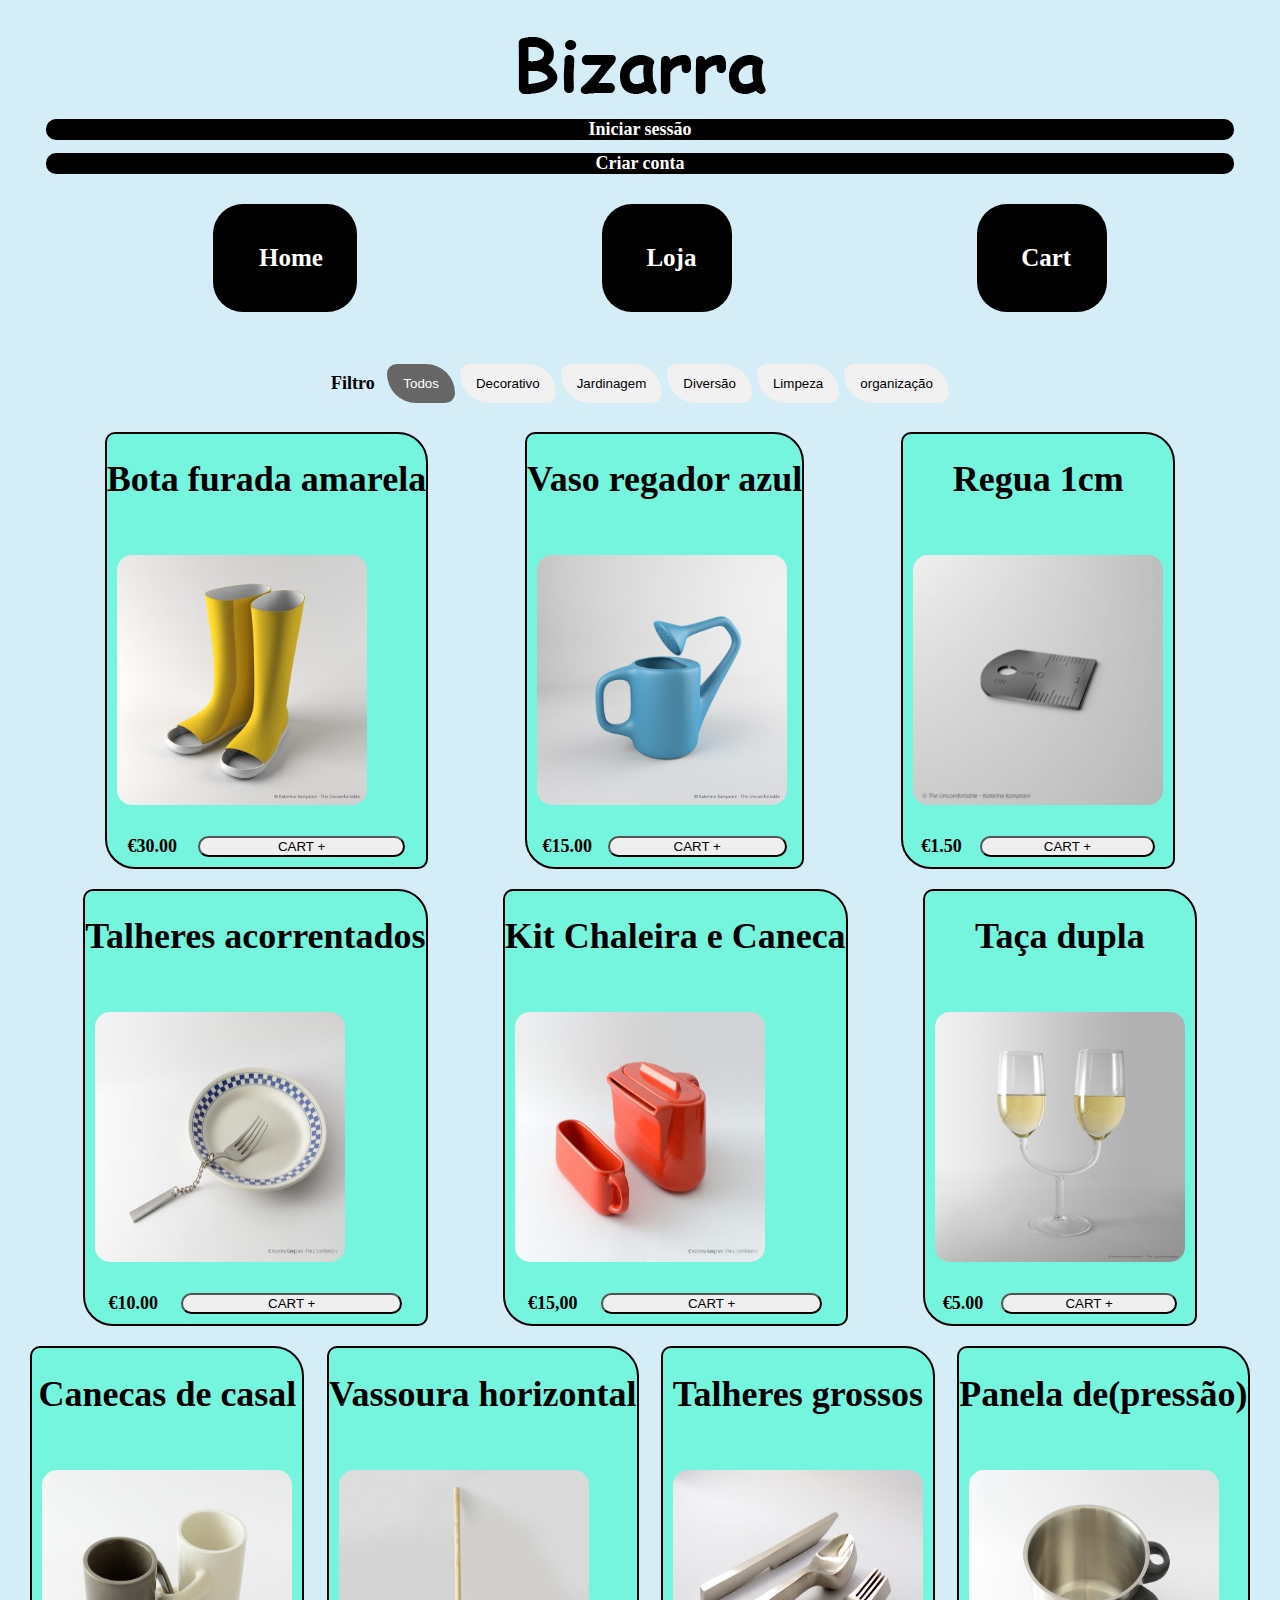
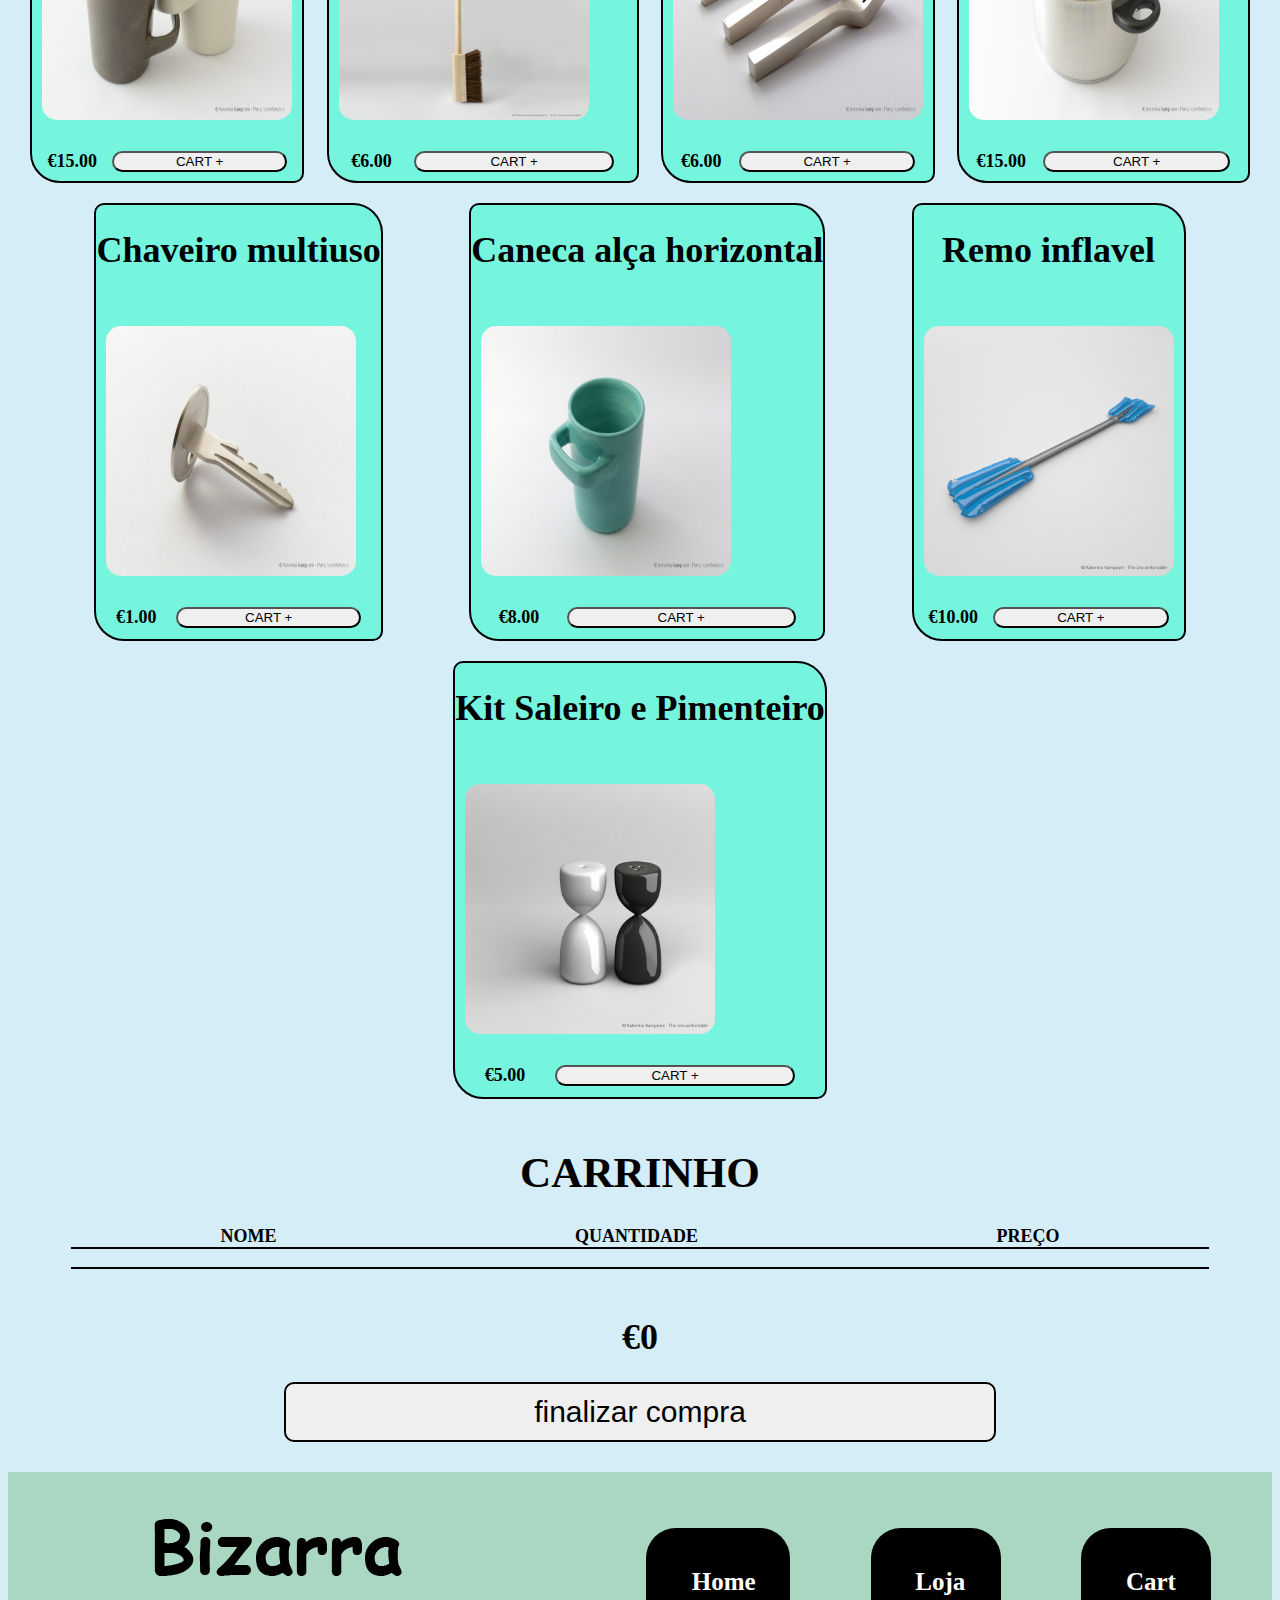
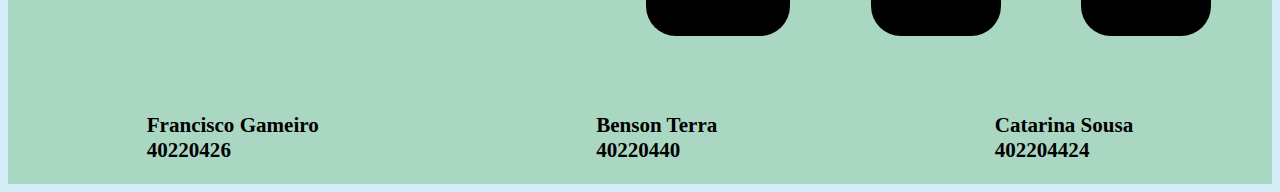
<file: index.html>
<!DOCTYPE html>
<html lang="en">
    <head>
        <meta charset="UTF-8">
        <meta http-equiv="X-UA-Compatible" content="IE=edge">
        <meta name="viewport" content="width=device-width, initial-scale=1.0">
        <title>Tec Web</title>
        <link href="/stylesheet/StyleSheet.css" rel="stylesheet">
        <link href="/stylesheet/topnav.css" rel="stylesheet">
        <link href="/stylesheet/cart.css" rel="stylesheet">
        <link href="/stylesheet/auxilio.css" rel="stylesheet" >
    </head>

    <body>
        <header>
            <div class="customHeader">
                <div id="header-conta" style="background-color: #D4EDF7;">
                    <img id="logotipoBizarra" src="imagens/logoBizarra.png" alt="logo">
                    <div id="containerConta">
                        <a href="login.html" class = "detail">Iniciar sessão</a>
                        <a href="register.html" class = "detail">Criar conta</a>
                    </div>
                </div>

                <nav id="topnav">
                    <ul>
                        <li><a id="homeBtn" href="index.html">Home</a></li>
                        <li><a id="lojaBtn" href="#produtoLista">Loja</a></li>
                        <li><a id="cartBtn" href="#shoppingCart">Cart</a></li>
                    </ul>
                </nav>
            </div>
        </header>
        
        <main id="structure">

            <div  id="centerSide">
                <section>

                    <div id="produtosTituloPrincipal">
                        <p>Filtro</p>
                        <div id="botoesFiltragem">

                            <button id="btn1" class="btn active">Todos</button>
                            <button id="btn2" class="btn">Decorativo</button>
                            <button id="btn3" class="btn">Jardinagem</button>
                            <button id="btn4" class="btn">Diversão</button>
                            <button id="btn5" class="btn">Limpeza</button>
                            <button id="btn6" class="btn">organização</button>

                        </div>
                    </div>
    
                    <div id="produtoLista">
                        <div class="produto decorativo"> <!-- parentElement.parentElement -->
                            <div id="produtoTitulo">
                                <h1 class="titulo">Bota furada amarela</h1>
                            </div>
                            <a href="produto.html?produto=01"><img src="/imagens/20_boots.jpg" id="produtoFoto" class="foto" alt="Bota furada amarale"></a>
                            <div id="produtoDescriçao"> <!-- parentElement -->
                                <span class="preco">€30.00</span>
                                <button type="button" id="produtoDescriçaoBtn"  class="btnAdd">CART +</button>
                            </div>
                        </div>

                        <div class="produto jardinagem">
                            <div id="produtoTitulo">
                                <h1 class="titulo">Vaso regador azul</h1>
                            </div>
                            <a href="produto.html?produto=02"><img src="imagens/18_watering_can.jpg" id="produtoFoto" class="foto" alt="foto temporaria"></a>
                            <div id="produtoDescriçao">
                                <span class="preco">€15.00</span>
                                <button type="button" id="produtoDescriçaoBtn"  class="btnAdd">CART +</button>
                            </div>
                        </div>

                        <div class="produto diversao">
                            <div id="produtoTitulo">
                                <h1 class="titulo">Regua 1cm</h1>
                            </div>
                            <a href="produto.html?produto=03"><img src="imagens/Ruler-1024x1024.jpg" id="produtoFoto" class="foto" alt="foto temporaria"></a>
                            <div id="produtoDescriçao">
                                <span class="preco">€1.50</span>
                                <button type="button" id="produtoDescriçaoBtn"  class="btnAdd">CART +</button>

                            </div>
                        </div>

                        <div class="produto decorativo">
                            <div id="produtoTitulo">
                                <h1 class="titulo">Talheres acorrentados</h1>
                            </div>
                            <a href="produto.html?produto=04"><img src="imagens/chain_fork_01_p-1024x684.jpg" id="produtoFoto" class="foto" alt="foto temporaria"></a>
                            <div id="produtoDescriçao">
                                <span class="preco">€10.00</span>
                                <button type="button" id="produtoDescriçaoBtn"  class="btnAdd">CART +</button>

                            </div>
                        </div>

                        <div class="produto jardinagem  decorativo">
                            <div id="produtoTitulo">
                                <h1 class="titulo">Kit Chaleira e Caneca</h1>
                            </div>
                            <a href="produto.html?produto=05"><img src="imagens/teaset_01_p-1024x687.jpg" id="produtoFoto" class="foto" alt="foto temporaria"></a>
                            <div id="produtoDescriçao">
                                <span class="preco">€15,00</span>
                                <button type="button" id="produtoDescriçaoBtn"  class="btnAdd">CART +</button>

                            </div>
                        </div>

                        <div class="produto decorativo">
                            <div id="produtoTitulo">
                                <h1 class="titulo">Taça dupla</h1>
                            </div>
                            <a href="produto.html?produto=06"><img src="imagens/champagne_01_p-1116x1489.jpg" id="produtoFoto" class="foto" alt="foto temporaria"></a>
                            <div id="produtoDescriçao">
                                <span class="preco">€5.00</span>
                                <button type="button" id="produtoDescriçaoBtn"  class="btnAdd">CART +</button>

                            </div>
                        </div>

                        <div class="produto jardinagem decorativo">
                            <div id="produtoTitulo">
                                <h1 class="titulo">Canecas de casal</h1> <!-- PRISÃO -->
                            </div>
                            <a href="produto.html?produto=07"><img src="imagens/mugs_01_p-1024x692.jpg" id="produtoFoto" class="foto" alt="foto temporaria"></a>
                            <div id="produtoDescriçao">
                                <span class="preco">€15.00</span>
                                <button type="button" id="produtoDescriçaoBtn"  class="btnAdd">CART +</button>

                            </div>
                        </div>

                        <div class="produto limpeza">
                            <div id="produtoTitulo">
                                <h1 class="titulo">Vassoura horizontal</h1>
                            </div>
                            <a href="produto.html?produto=08"><img src="imagens/broom_03_p-1116x1682.jpg" id="produtoFoto" class="foto" alt="foto temporaria"></a>
                            <div id="produtoDescriçao">
                                <span class="preco">€6.00</span>
                                <button type="button" id="produtoDescriçaoBtn"  class="btnAdd">CART +</button>

                            </div>
                        </div>

                        <div class="produto decorativo">
                            <div id="produtoTitulo">
                                <h1 class="titulo">Talheres grossos</h1>
                            </div>
                            <a href="produto.html?produto=09"><img src="imagens/thick_set_01_p-1024x687.jpg" id="produtoFoto" class="foto" alt="foto temporaria"></a>
                            <div id="produtoDescriçao">
                                <span class="preco">€6.00</span>
                                <button type="button" id="produtoDescriçaoBtn"  class="btnAdd">CART +</button>

                            </div>
                        </div>

                        <div class="produto diversao">
                            <div id="produtoTitulo">
                                <h1 class="titulo">Panela de(pressão)</h1><!--Ideia do colega, não minha. ass: programador-->
                            </div>
                            <a href="produto.html?produto=10"><img src="imagens/pot_01_p-1024x685.jpg" id="produtoFoto" class="foto" alt="foto temporaria"></a>
                            <div id="produtoDescriçao">
                                <span class="preco">€15.00</span>
                                <button type="button" id="produtoDescriçaoBtn"  class="btnAdd">CART +</button>

                            </div>
                        </div>

                        <div class="produto decorativo organizacao">
                            <div id="produtoTitulo">
                                <h1 class="titulo">Chaveiro multiuso</h1>
                            </div>
                            <a href="produto.html?produto=11"><img src="imagens/key_01_p-1024x685.jpg" id="produtoFoto" class="foto" alt="foto temporaria"></a>
                            <div id="produtoDescriçao">
                                <span class="preco">€1.00</span>
                                <button type="button" id="produtoDescriçaoBtn"  class="btnAdd">CART +</button>

                            </div>
                        </div>

                        <div class="produto diversao">
                            <div id="produtoTitulo">
                                <h1 class="titulo">Caneca alça horizontal</h1>
                            </div>
                            <a href="produto.html?produto=12"><img src="imagens/mug_01_p-1024x694.jpg" id="produtoFoto" class="foto" alt="foto temporaria"></a>
                            <div id="produtoDescriçao">
                                <span class="preco">€8.00</span>
                                <button type="button" id="produtoDescriçaoBtn"  class="btnAdd">CART +</button>

                            </div>
                        </div>
                        
                        <div class="produto diversao">
                            <div id="produtoTitulo">
                                <h1 class="titulo">Remo inflavel</h1>
                            </div>
                            <a href="produto.html?produto=13"><img src="imagens/15_paddle.jpg" id="produtoFoto" class="foto" alt="foto temporaria"></a>
                            <div id="produtoDescriçao">
                                <span class="preco">€10.00</span>
                                <button type="button" id="produtoDescriçaoBtn"  class="btnAdd">CART +</button>

                            </div>
                        </div>
                        
                        <div class="produto diversao organizacao">
                            <div id="produtoTitulo">
                                <h1 class="titulo">Kit Saleiro e Pimenteiro</h1>
                            </div>
                            <a href="produto.html?produto=14"><img src="imagens/13_shakers.jpg" id="produtoFoto" class="foto" alt="foto temporaria"></a>
                            <div id="produtoDescriçao">
                                <span class="preco">€5.00</span>
                                <button type="button" id="produtoDescriçaoBtn"  class="btnAdd">CART +</button>

                            </div>
                        </div>
                    </div>

                </section>

                <section>

                    <div class="carrinho" id="shoppingCart">

                        <div class="carrinhoTitulo">
                            <h1>CARRINHO</h1>
                        </div>

                        <div class="carrinhoInfo">
                            <span>NOME</span>
                            <span>QUANTIDADE</span>
                            <span>PREÇO</span>
                        </div>

                        <div class="carinhoProdutos"> <!--cart items-->

                        </div>

                    </div>

                    <div class="fim">
                        
                        <h1 class="valorTotal">€0</h1>
                        <button class="finishCart">finalizar compra</button>
                        <!--<div>
                            <input type="checkbox" class="check" id="check">
                            <label style="margin-bottom: 2%;font-size: 25px;">Você confirma a compra?</label>
                        </div>-->
                        
                    
                    </div>

                </section>
            </div>
            
        </main>

        <footer id="endSite">

            <div class="endSiteDiv1">
                <div class="divFlex">
                    <img src="imagens/logoBizarra.png" alt="">
                </div>
                <div class="divFlex">
                    <nav id="topnav">
                        <ul>
                            <li><a id="homeBtn" href="index.html">Home</a></li>
                            <li><a id="lojaBtn" href="#produtoLista">Loja</a></li>
                            <li><a id="cartBtn" href="#shoppingCart">Cart</a></li>
                        </ul>
                    </nav>
                </div>
            </div>

            <div class="endSiteDiv2">
                <h3>Francisco Gameiro<br>40220426</h3>
                <h3>Benson  Terra<br>40220440</h3>
                <h3>Catarina Sousa<br>402204424</h3>
            </div>

        </footer>
        <script src="/JavaScript/filtro.js"></script>
        <script src="/JavaScript/teste.js"></script>
        <script src="/JavaScript/carrinho.js"></script>
    </body>
    
</html>
</file>
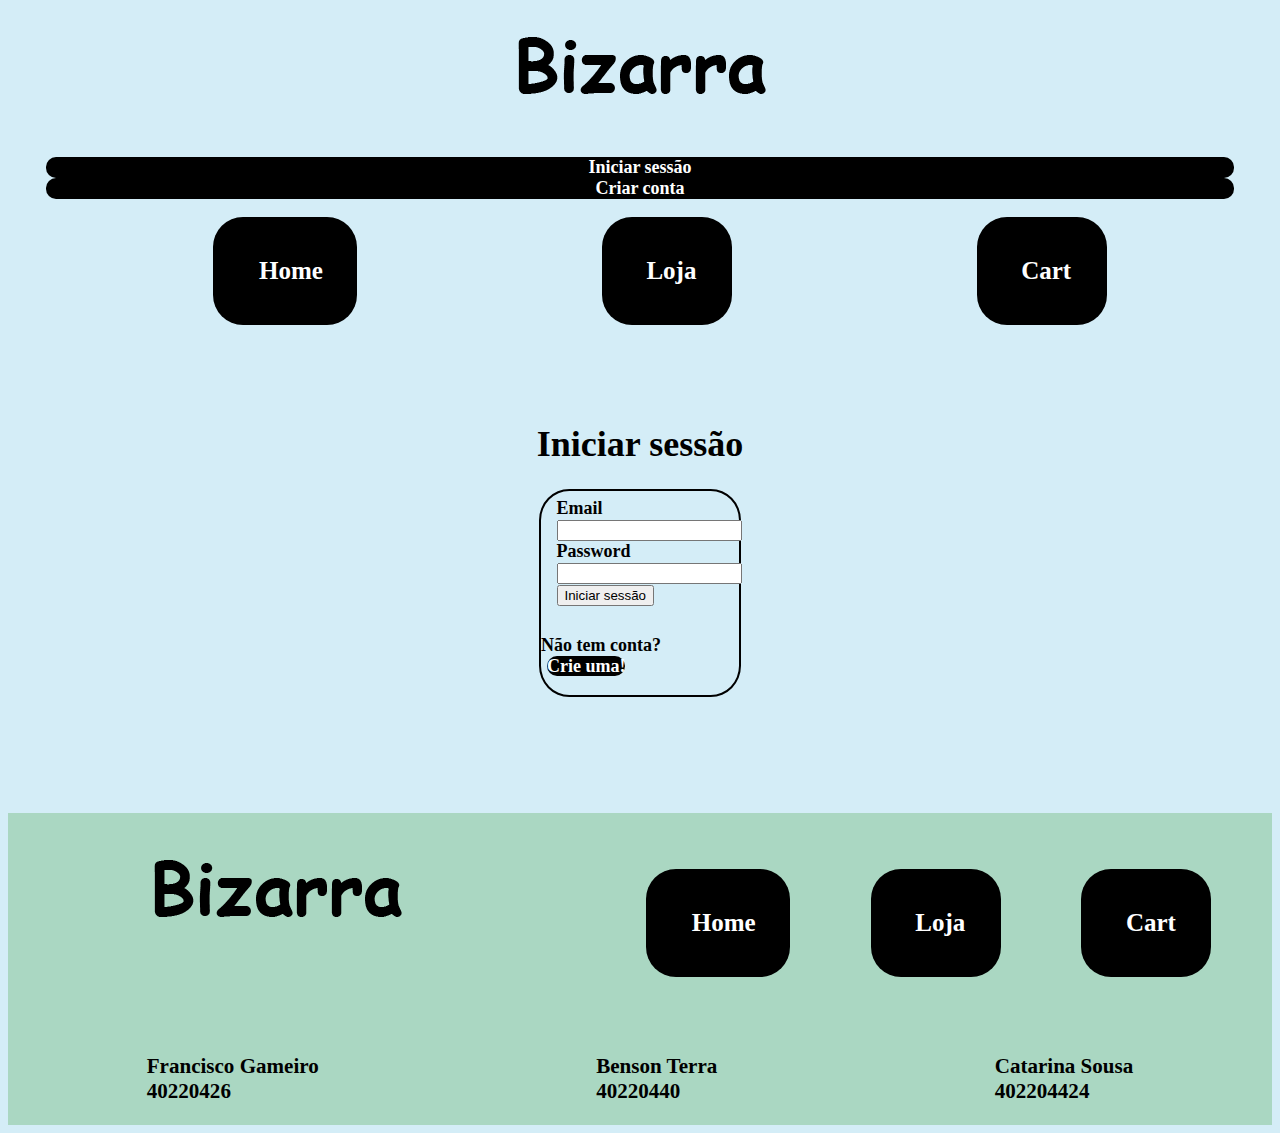
<file: login.html>
<!DOCTYPE html>
<html lang="en">
<head>
    <meta charset="UTF-8">
    <meta http-equiv="X-UA-Compatible" content="IE=edge">
    <meta name="viewport" content="width=device-width, initial-scale=1.0">
    <title>Iniciar sessão</title>
    <link href="stylesheet/login.css" rel="stylesheet">
    <script src="JavaScript/login.js"></script>
    <link href="/stylesheet/StyleSheet.css" rel="stylesheet">
    <link href="/stylesheet/topnav.css" rel="stylesheet">
    <link href="/stylesheet/cart.css" rel="stylesheet">
    <link href="/stylesheet/auxilio.css" rel="stylesheet" >
</head>
<body>
    <header>
        <div class="customHeader">
            <div id="header-conta" style="background-color: #D4EDF7;">
                <img id="logotipoBizarra" src="imagens/logoBizarra.png" alt="logo">
                <div id="containerConta">
                    <a href="login.html">Iniciar sessão</a>
                    <a href="register.html">Criar conta</a>
                </div>
            </div>

            <nav id="topnav">
                <ul>
                    <li><a id="homeBtn" href="index.html">Home</a></li>
                    <li><a id="lojaBtn" href="#produtoLista">Loja</a></li>
                    <li><a id="cartBtn" href="#shoppingCart">Cart</a></li>
                </ul>
            </nav>
        </div>
    </header>

    <div class="containerExtra">
        <div class="container">
            <div id="containerFormConta">
                <h1>Iniciar sessão</h1>
                <div id="containerFormulario">
                    <form action="" method="post" name="formulario">
                        <fieldset>
                            Email <br>
                            <input type="email" name="email" id="email" required> <br>
                            Password <br>
                            <input type="password" name="password" id="password" required> <br>
                            <input type="submit" name="submeter" id="submeter" value="Iniciar sessão">
                        </fieldset>
                    </form>
                    <p>Não tem conta?<br><a href="register.html">Crie uma!</a></p> 
                </div>
            </div>
        </div>  
    </div>
    
    <footer id="endSite">

        <div class="endSiteDiv1">
            <div class="divFlex">
                <img src="imagens/logoBizarra.png" alt="">
            </div>
            <div class="divFlex">
                <nav id="topnav">
                    <ul>
                        <li><a id="homeBtn" href="index.html">Home</a></li>
                        <li><a id="lojaBtn" href="#produtoLista">Loja</a></li>
                        <li><a id="cartBtn" href="#shoppingCart">Cart</a></li>
                    </ul>
                </nav>
            </div>
        </div>

        <div class="endSiteDiv2">
            <h3>Francisco Gameiro<br>40220426</h3>
            <h3>Benson  Terra<br>40220440</h3>
            <h3>Catarina Sousa<br>402204424</h3>
        </div>

    </footer>
    
</body>
</html>
</file>
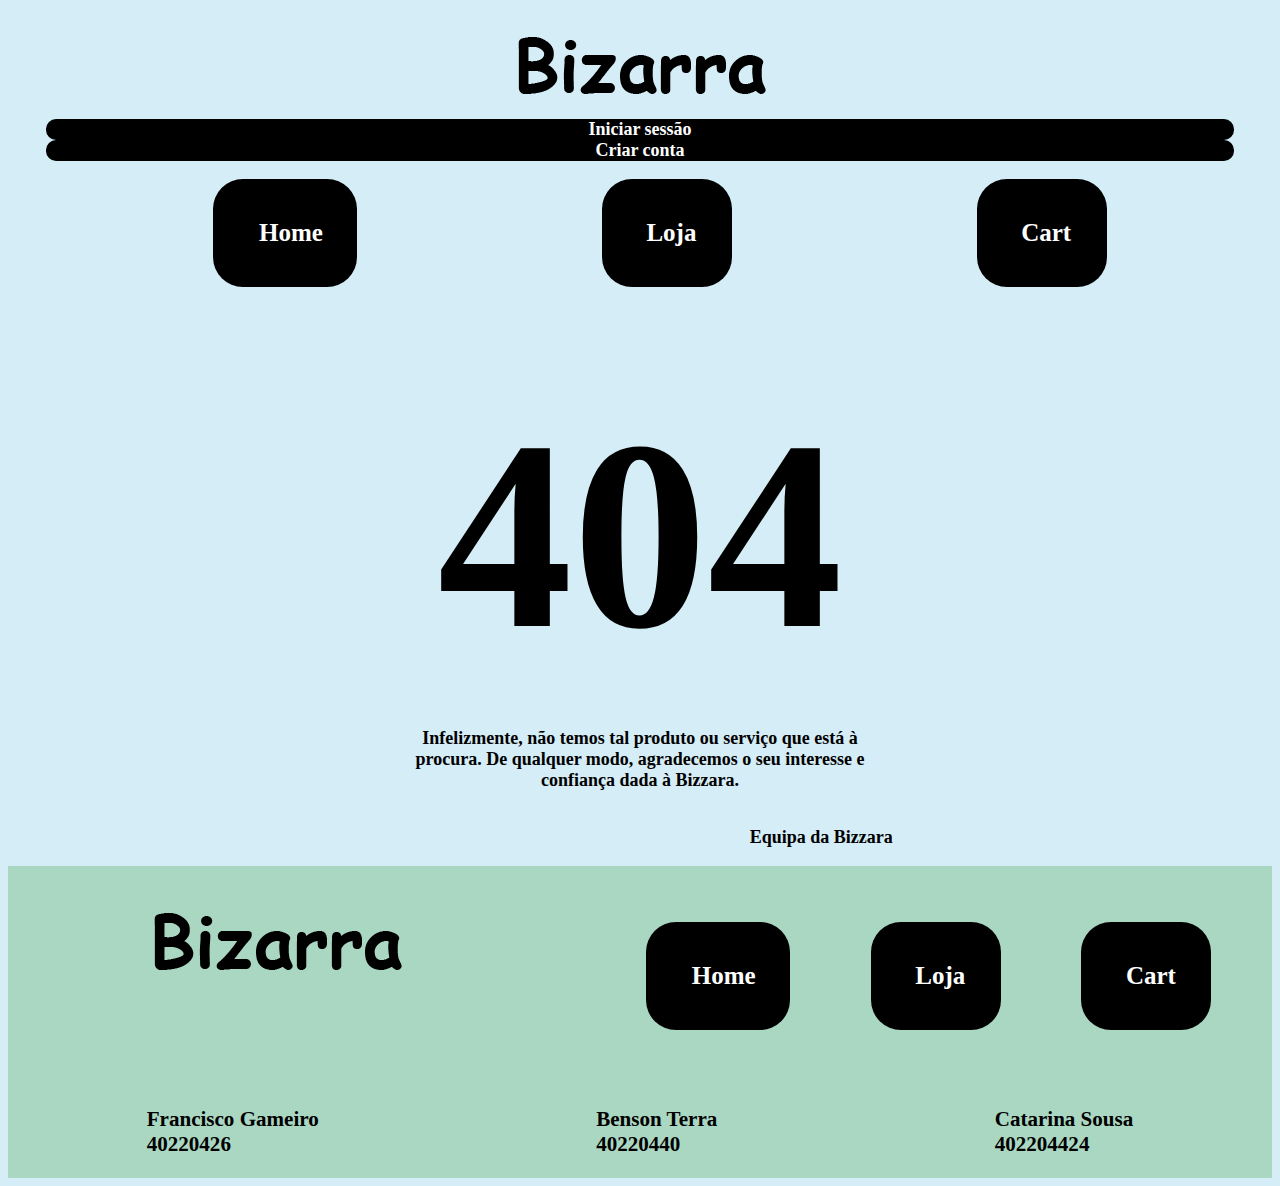
<file: produto.html>
<!DOCTYPE html>
<html lang="en">
<head>
    <meta charset="UTF-8">
    <meta http-equiv="X-UA-Compatible" content="IE=edge">
    <meta name="viewport" content="width=device-width, initial-scale=1.0">
    <title id="tituloProduto">Document</title>
    <link rel="stylesheet" href="stylesheet/produto.css">
    <link href="/stylesheet/StyleSheet.css" rel="stylesheet">
    <link href="/stylesheet/topnav.css" rel="stylesheet">
    <link href="/stylesheet/cart.css" rel="stylesheet">
    <link href="/stylesheet/auxilio.css" rel="stylesheet" >
</head>
<body>
    <header>
        <div class="customHeader">
            <div id="header-conta" style="background-color: #D4EDF7;">
                <img id="logotipoBizarra" src="imagens/logoBizarra.png" alt="logo">
                <div id="containerConta">
                    <a href="login.html">Iniciar sessão</a>
                    <a href="register.html">Criar conta</a>
                </div>
            </div>

            <nav id="topnav">
                <ul>
                    <li><a id="homeBtn" href="index.html">Home</a></li>
                    <li><a id="lojaBtn" href="#produtoLista">Loja</a></li>
                    <li><a id="cartBtn" href="#shoppingCart">Cart</a></li>
                </ul>
            </nav>
        </div>
    </header>

<div id="containerProduto">
    <div id="containerProdutoDestacado">
        <div id="subcontainerInfosBasicas">
            <h1 id="nomeProdutoDestacado">Nome do produto</h1>
            <h4 id="avaliacaoProdutoDestacado">Avaliação: 0.0</h4>  
        </div>
        <div id="subcontainerInfosProdutoDestacado">
            <img id="imagemProdutoDestacado" src="https://via.placeholder.com/500x400" alt="placeholder">
            <div id="caixa">
                <div id="subcontainerCaixa">
                    <div id="subcontainerPrecos">
                    <h3 style="visibility: hidden;" id="precoOriginalProdutoDestacado">Preço original: 00,00€</h3>
                    <h3 id="precoProdutoDestacado">00,00€</h3>
                    </div>
                    <h3 style="visibility: hidden;" id="descontoProdutoDestacado">0%</h3> 
                </div>
                
                <input id="addCarrinho" type="button", value="Adicionar ao carrinho">
                <div id="containerDescriçãoProdutoDestacado">
                    <h3>Descrição do produto:</h3>
                    <p id="descriçãoProdutoDestacado">Lorem ipsum dolor sit amet, consectetur adipisicing elit. Amet iusto unde accusamus corporis aut cupiditate animi pariatur odio fugiat. Nesciunt, quasi dolorem! Ut autem asperiores veniam voluptas aut delectus inventore.</p> 
                </div>
            </div>
            
        </div>
        <h2>Detalhes</h2>
        <p id="detalhesProdutoDestacado">Lorem ipsum dolor sit amet consectetur adipisicing elit. Distinctio voluptates quo unde labore odit, eum deleniti! Excepturi possimus sint omnis maiores a sit qui nesciunt quidem cum! Labore, dignissimos fugit?</p>

        <h2 id="escrevaComentario">Escreva o seu comentário</h2>
        <div id="containerInserirComentários">
            <form action="" name="formAvaliacao">
                <textarea id="textAreaComentário"></textarea>
                <div id="containerPontuacao">
                    <p id="suaAvaliacao">A sua avaliação:</p>
                    <div id="containerEstrelas">
                        <label>
                            <p class="estrela">★</p><input type="radio" name="avaliação" value="1" onclick="ok()">  
                        </label>
                        <label>
                            <p class="estrela">★</p><input type="radio" name="avaliação" value="2" onclick="ok()">  
                        </label>
                        <label>
                            <p class="estrela">★</p><input type="radio" name="avaliação" value="3" onclick="ok()">  
                        </label>
                        <label>
                            <p class="estrela">★</p><input type="radio" name="avaliação" value="4" onclick="ok()">  
                        </label>
                        <label>
                            <p class="estrela">★</p><input type="radio" name="avaliação" value="5" onclick="ok()">  
                        </label>
                    </div>
                    <input type="submit", value="Acrescentar comentário"></input>
                </div>
            </form>
        </div>

        <div id="containerComentários">
            <h2 id="comentários">Comentários</h2>
            <p>Não existe quaisquer comentário.</p>
        </div>
    </div>
</div>

<footer id="endSite">

    <div class="endSiteDiv1">
        <div class="divFlex">
            <img src="imagens/logoBizarra.png" alt="">
        </div>
        <div class="divFlex">
            <nav id="topnav">
                <ul>
                    <li><a id="homeBtn" href="index.html">Home</a></li>
                    <li><a id="lojaBtn" href="#produtoLista">Loja</a></li>
                    <li><a id="cartBtn" href="#shoppingCart">Cart</a></li>
                </ul>
            </nav>
        </div>
    </div>

    <div class="endSiteDiv2">
        <h3>Francisco Gameiro<br>40220426</h3>
        <h3>Benson  Terra<br>40220440</h3>
        <h3>Catarina Sousa<br>402204424</h3>
    </div>

</footer>

<script src="JavaScript/produto.js"></script>
</body>
</html>
</file>
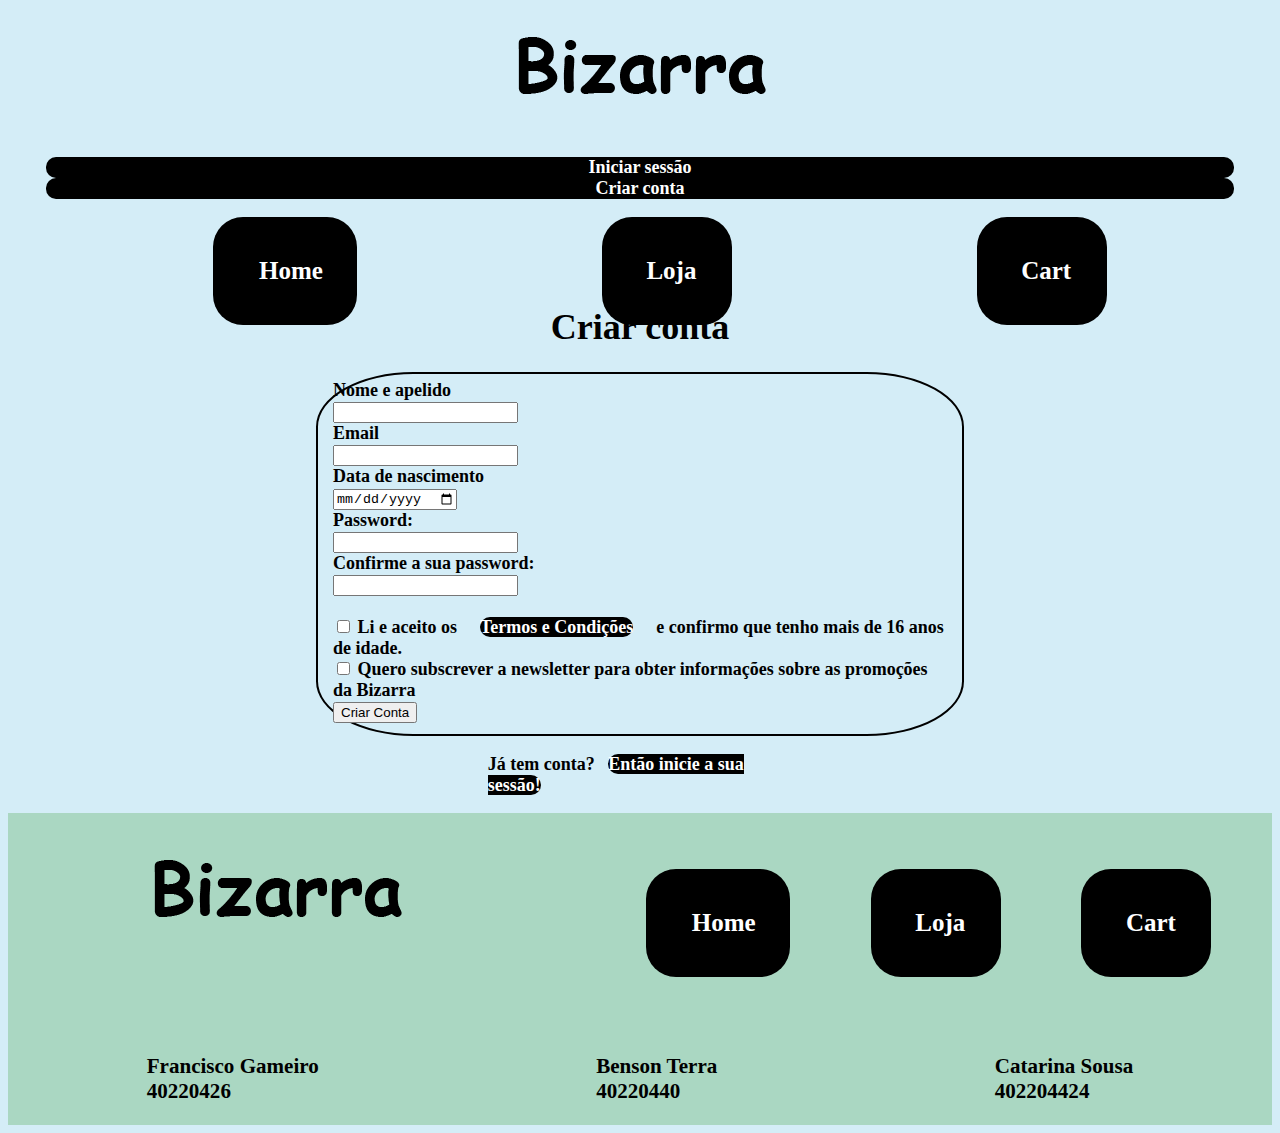
<file: register.html>
<!DOCTYPE html>
<html lang="en">
<head>
    <meta charset="UTF-8">
    <meta http-equiv="X-UA-Compatible" content="IE=edge">
    <meta name="viewport" content="width=device-width, initial-scale=1.0">
    <title>Criar conta</title>
    <link rel="stylesheet" href="stylesheet/login.css">
    <link href="/stylesheet/StyleSheet.css" rel="stylesheet">
    <link href="/stylesheet/topnav.css" rel="stylesheet">
    <link href="/stylesheet/cart.css" rel="stylesheet">
    <link href="/stylesheet/auxilio.css" rel="stylesheet" >
</head>
<body>
    <header>
        <div class="customHeader">
            <div id="header-conta" style="background-color: #D4EDF7;">
                <img id="logotipoBizarra" src="imagens/logoBizarra.png" alt="logo">
                <div id="containerConta">
                    <a href="login.html">Iniciar sessão</a>
                    <a href="register.html">Criar conta</a>
                </div>
            </div>

            <nav id="topnav">
                <ul>
                    <li><a id="homeBtn" href="index.html">Home</a></li>
                    <li><a id="lojaBtn" href="#produtoLista">Loja</a></li>
                    <li><a id="cartBtn" href="#shoppingCart">Cart</a></li>
                </ul>
            </nav>
        </div>
    </header>

    <div class="containerExtra">
        <div class="container">
            <div id="containerFormConta">
                <h1>Criar conta</h1>
                <div id="containerFormulario">
                    <form action="" method="post" name="formulario">
                        <fieldset>
                            Nome e apelido <br>
                            <input type="text" pattern="[A-Z][a-z]+\s[A-Z][a-z]+" name="nome" id="nome" required> <br>
                            Email <br>
                            <input type="email" name="email" id="email" required> <br>
                            Data de nascimento <br>
                            <input type="date" name="dataNascimento" id="dataNascimento" required> <br>
                            Password: <br>
                            <input type="password" name="password" id="password" required> <br>
                            Confirme a sua password: <br>
                            <input type="password" name="confirmarPassword" id="confirmarPassword" required> <br>
                            <br>
                            <input type="checkbox" name="termos" id="termos" required>
                            <label  for="termos">
                                Li e aceito os <a href="https://www.worten.pt/termos-e-condicoes-da-conta-online">Termos e Condições</a> e confirmo que tenho mais de 16 anos de idade.
                            </label>
                            <br>
                            <input type="checkbox" name="newsletter" id="newsletter">
                            <label  for="newsletter">
                                Quero subscrever a newsletter para obter informações sobre as promoções da Bizarra
                            </label> <br>
                            <input type="submit" name="submeter" id="submeter" value="Criar Conta">
                        </fieldset>    
                </div>
                
                </form>
                <p>Já tem conta? <a href="login.html">Então inicie a sua sessão!</a></p>      
            </div>
              
        </div>
         
    </div>
    
    <footer id="endSite">

        <div class="endSiteDiv1">
            <div class="divFlex">
                <img src="imagens/logoBizarra.png" alt="">
            </div>
            <div class="divFlex">
                <nav id="topnav">
                    <ul>
                        <li><a id="homeBtn" href="index.html">Home</a></li>
                        <li><a id="lojaBtn" href="#produtoLista">Loja</a></li>
                        <li><a id="cartBtn" href="#shoppingCart">Cart</a></li>
                    </ul>
                </nav>
            </div>
        </div>

        <div class="endSiteDiv2">
            <h3>Francisco Gameiro<br>40220426</h3>
            <h3>Benson  Terra<br>40220440</h3>
            <h3>Catarina Sousa<br>402204424</h3>
        </div>

    </footer>

</body>
</html>
</file>
<file: stylesheet/StyleSheet.css>
body {
    background-color: #D4EDF7;
    display: flex;
    flex-direction: column;
    font-size: 18px;
    font-weight: bold;
    margin: 10;
}
.customHeader {
    display: flex;
    flex-direction: column;
    justify-content: center;
    padding: 20px 0;
    width: 100%;
    text-align: center;
}
#structure {
    display: flex;
    flex-direction: row;
}
#centerSide {
    background-color: #D4EDF7;
    display: flex;
    flex-direction: column;
    float: left;
    width: 100%;
    margin: 5px 0px 5px 0px;
}
#produtosTituloPrincipal {
    display: flex;
    justify-content: center;
    align-items: center;
}
#produtosTituloPrincipal > p {
    margin-right: 1%;
}
/* Style the buttons */
.btn {
    border: none;
    outline: none;
    padding: 12px 16px;
    background-color: #f1f1f1;
    cursor: pointer;
}
/* Add a light grey background on mouse-over */
.btn:hover {
background-color: #ddd;
}
/* Add a dark background to the active button */
.btn.active {
background-color: #666;
color: white;
}
#botoesFiltragem {
    display: flex;
    flex-direction: row;
    flex-wrap: wrap;
    align-items: center;
    gap: 5px;
}
#produtoLista {
    background-color: #D4EDF7;
    display: flex;
    flex-direction: row;
    flex-wrap: wrap;
    justify-content: space-evenly;
    border-radius: 10px;
    margin: 10px;
}
/*AQUI*/
.produto {
    display: none; /* Hidden by default none*/
    flex-direction: column;
    align-items: center;
    background-color: rgba(0, 255, 191, 0.445);
    border-radius: 10px 30px 10px 30px;
    margin: 10px;
    border: 2px solid black;
}
.show {
    display: flex;
}

#produtoTitulo {
    display: flex;
    justify-content: center;
}
#produtoFoto {
    display: flex;
    justify-content: center;
    height: 250px;
    width: 250px;
    margin: 10px;
    border-radius: 15px;
}
#produtoDescriçao {
    display: flex;
    justify-content: space-evenly;
    align-items: center;
    margin-bottom: 3%;
}
#produtoDescriçaoBtn {
    width: 65%;
    height: 135%;
    border-radius: 20px;
    transition: color 3s ease 0.5s;
    transition: background-color 1s;
}
#produtoDescriçaoBtn:hover {
    color: white;
    background-color: rgb(0, 0, 0);
}
#endSite {
    background-color: rgba(57, 156, 53, 0.274);
    display: flex;
    flex-direction: column;
    justify-content: center;
    width: 100%;
    margin: 10;
}
.endSiteDiv1 {
    display: flex;
    flex-direction: row;
    justify-content: space-around;
    margin-top: 3%;
}
.endSiteDiv2 {
    display: flex;
    flex-direction: row;
    justify-content: space-around;
    margin-top: 3%;
}
a {
    color: rgb(255, 255, 255);
    text-decoration: none;
    background-color: black;
    margin-left: 3%;
    margin-right: 3%;
    border-radius: 10px;
    
}
.detail {
    margin-bottom: 1%;
}
a:hover {
    color: #e8f77d;
}
</file>
<file: stylesheet/topnav.css>
#topnav {
    width: 100%;
    text-align: center;
    margin-right: 2%;
}
#topnav ul {
    display: flex;
    flex-direction: row;
    justify-content: center;
    align-items: center;
}
#topnav li {
    display: inline;
    background-color: black;
    align-items: center;
    border-radius: 30px 30px 30px 30px;
    padding: 40px;
    margin-left: 10%;
    margin-right: 10%;
}
#topnav a {
    text-align: center;
    text-decoration: none;
    font-size: 25px;
    margin-right: 10%;
    margin-left: 9%;
    color: white;

}
#topnav a:hover {
    color: #e8f77d;
}

#containerConta{
    display: flex;
    flex-direction: column;
}

#customHeader{
    display: flex;
    flex-direction: row;
}
</file>
<file: stylesheet/cart.css>
.carrinho {
    display: flex;
    flex-direction: column;
    margin-left: 5%;
    margin-right: 5%;
}
.carrinhoTitulo {
    display: flex;
    justify-content: center;
    font-size: larger;
}
.carrinhoInfo {
    display: flex;
    flex-direction: row;
    justify-content: space-around;
    border-bottom: 2px solid black;
    margin-bottom: 1em;
}
.carinhoProdutos {
    display: flex;
    flex-direction: column;
    margin-bottom: 2%;
    border-bottom: 2px solid black;
}
.carinhoProdutosLinha {
    display: flex;
    flex-direction: row;
    justify-content: space-around;
    margin-bottom: 1em;
}
.carrinhoItem {
    display: flex;
    align-items: center;
    width: 50%;;
}
.carrinhoItem > div > p{
    font-size: 30px;
}
.carrinhoItemImg{
    width: 100px;
    height: auto;
    margin-right: 10%;
    border-radius: 10%;
}
.carrinhoQuantidade {
    display: flex;
    align-items: center;
    width: 35%;
}
.carrinhoPreco {
    display: flex;
    align-items: center;

    width: 20%;
}
.carrinhoQuantidadeInp {
    width: 15%;
    height: 50%;
    font-size: 30px;
    text-align: center;
    border: 3px solid blue;
    border-radius: 15%;
}
.btnRemover {
    color: rgb(0, 0, 0);
    background-color: #ffffff;
    border: none;
    border-radius: .3em;
    font-weight: bold;
    margin-left: 2em;
    width: 8em;
    height: 3em;
    border-radius: 4em;
    border: 2px solid black;
    transition: color 3s ease 0.5s;
    transition: background-color 1s;
}
.btnRemover:hover {
    color: white;
    background-color: rgb(255, 0, 0);
}
.fim {
    display: flex;
    flex-direction: column;
    align-items: center;
    border-radius: 50%;
    margin-left: 3%;
    margin-right: 3%;
    margin-bottom: 2%;
}
.finishCart {
    align-items: center;
    border: 2px solid black;
    border-radius: 10px;
    margin-left: 2%;
    margin-right: 2%;
    font-size: 30px;
    width: 60%;
    height: 2.0em;
}
</file>
<file: stylesheet/auxilio.css>
.filterDiv {
  float: left;
  background-color: #2196F3;
  color: #ffffff;
  width: 100px;
  line-height: 100px;
  text-align: center;
  margin: 2px;
  display: none;
}

.show {
  display: block;
}

.container {
  margin-top: 20px;
  overflow: hidden;
}

/* Style the buttons */
.btn {
  border: none;
  outline: none;
  padding: 12px 16px;
  background-color: #f1f1f1;
  cursor: pointer;
  border-radius: 10px 30px 10px 30px;
}

.btn:hover {
  background-color: #ddd;
}

.btn.active {
  background-color: #666;
  color: white;
  border-radius: 10px 30px 10px 30px;
}
</file>
<file: stylesheet/login.css>
#containerFormulario{
    border: 2px solid black;
    border-radius: 15%;
    width: 90%;
}

#containerFormulario fieldset{
    border: 0px;
}

#containerFormConta{
    display: flex;
    flex-direction: column;
    align-items: center
}

.containerExtra{
    display: flex;
    justify-content: center;
    align-items: center;
    height: 350px;
    margin-bottom: 100px;
}

#containerConta { 
    margin-top: 3%;
}
</file>
<file: stylesheet/produto.css>
#containerDescriçãoProdutoDestacado{
    margin-left: 15%;
    margin-right: 15%;
}

#containerProduto{
    display: flex;
    justify-content: center;
}

#containerProdutoDestacado{
    display: grid;
    grid-template-rows: auto auto;
    justify-content: center;
    border: 0px solid black;
    width: 70%;
}

#subcontainerInfosProdutoDestacado{
    display: flex;
    justify-content: center;
}

#imagemProdutoDestacado{
    height: 400px;
    margin: 10px;
    border-radius: 5%;
}

#caixa{
    height: 400px;
    width: 400px;
    border: 1px solid black;
    margin: 10px;
    border-radius: 5%;
    display: flex;
    flex-direction: column;
}

#subcontainerCaixa{
    display: flex;
    justify-content: space-around;
    margin-top: 10%;
    margin-bottom: 5%;
}

#precoProdutoDestacado{
    font-size: 300%;
    margin:0px;
}

#precoOriginalProdutoDestacado{
    margin:0px;
    margin-bottom: 5px;
    color: gray;
    text-decoration: line-through;
}

#descontoProdutoDestacado{
    margin:0px;
    margin-bottom: 5px;
    margin-top: 10px;
    background-color: yellow;
    height: fit-content;
    border-radius: 10%;
    font-size: 200%;
}

#addCarrinho{
    width: 70%;
    height: 50px;
    font-size: 150%;
    border-radius: 25px;
    align-self: center;
}

#addCarrinho:hover{
    background-color: aqua;
}

#addCarrinho:active{
    background-color: rgb(81, 255, 0);
}

#textAreaComentário{
    width: 100%;
    height: 200px;
    resize: none;
}

#containerEstrelas{
    display: flex;
}

#containerPontuacao{
    align-items: center;
}

#containerEstrelas input{
    visibility: hidden;
}

#containerPontuacao p{
    height: max-content;
    margin: auto;
}
</file>
